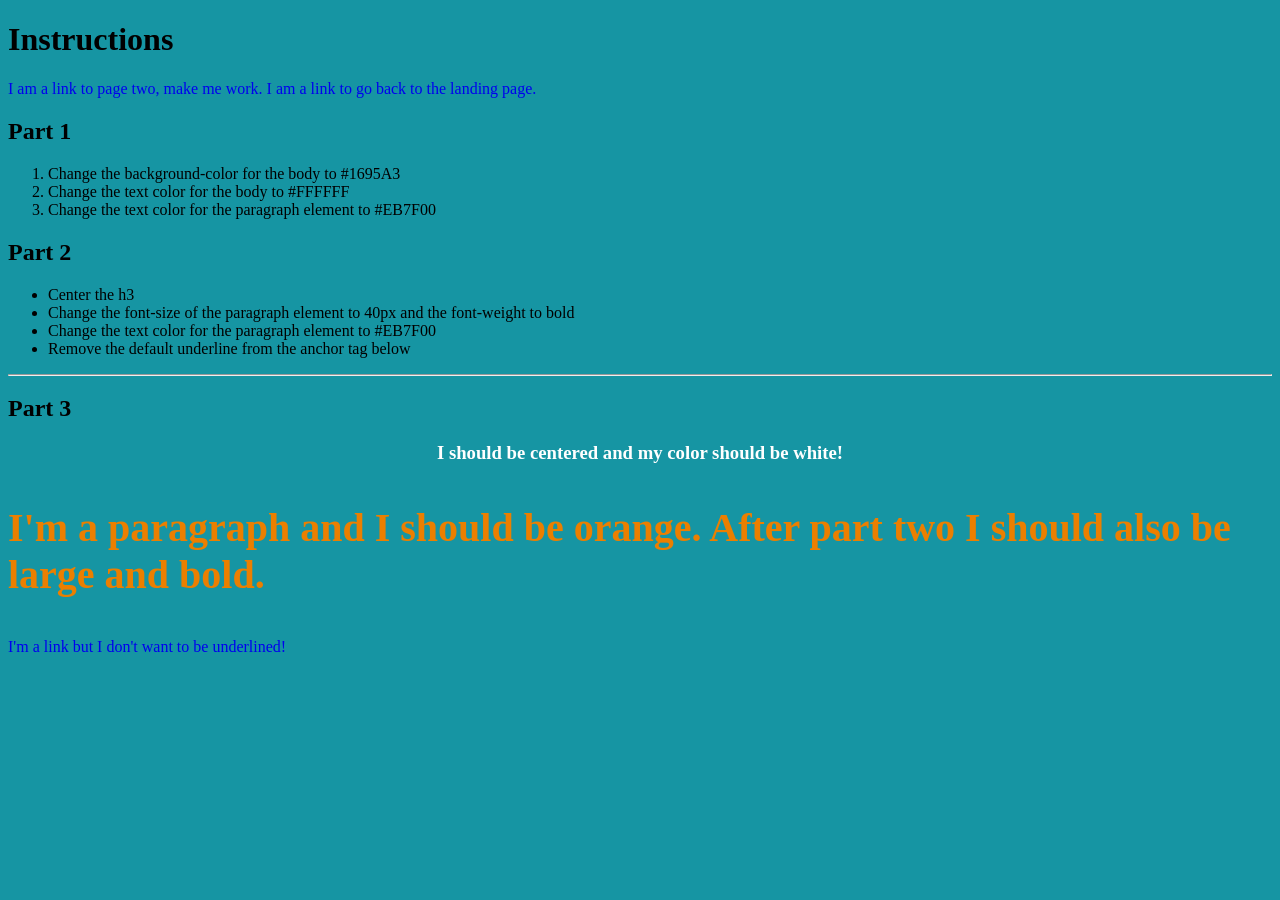
<file: css_practice_one/index.html>
<!DOCTYPE html>
<html lang="en">
<head>
	<meta charset="UTF-8">
	<title>CSS Practice</title>
    <link rel="stylesheet" href="css/style.css">
	<!-- Add link to stylesheet here -->
</head>
<body>
	
	<header>
		<h1>Instructions</h1>
		 <a href="pagetwo/index.html">I am a link to page two, make me work.</a>
		 <a href="../index.html">I am a link to go back to the landing page.</a>
	</header>

	<section>
		<h2>Part 1</h2>
			<ol>
				<li>Change the background-color for the body to #1695A3</li>
				<li>Change the text color for the body to #FFFFFF</li>
				<li>Change the text color for the paragraph element to #EB7F00</li>
			</ol>

		<h2>Part 2</h2>
			<ul>
				<li>Center the h3</li>
				<li>Change the font-size of the paragraph element to 40px and the font-weight to bold</li>
				<li>Change the text color for the paragraph element to #EB7F00</li>
				<li>Remove the default underline from the anchor tag below</li>
			</ul>
	<hr>
		<h2>Part 3</h2>
			<h3>I should be centered and my color should be white!</h3>
				<p>I'm a paragraph and I should be orange. After part two I should also be large and bold.</p>
	</section>
	<footer>
		<a href="http://www.google.com">I'm a link but I don't want to be underlined!</a>
	</footer>

</body>
</html>
</file>
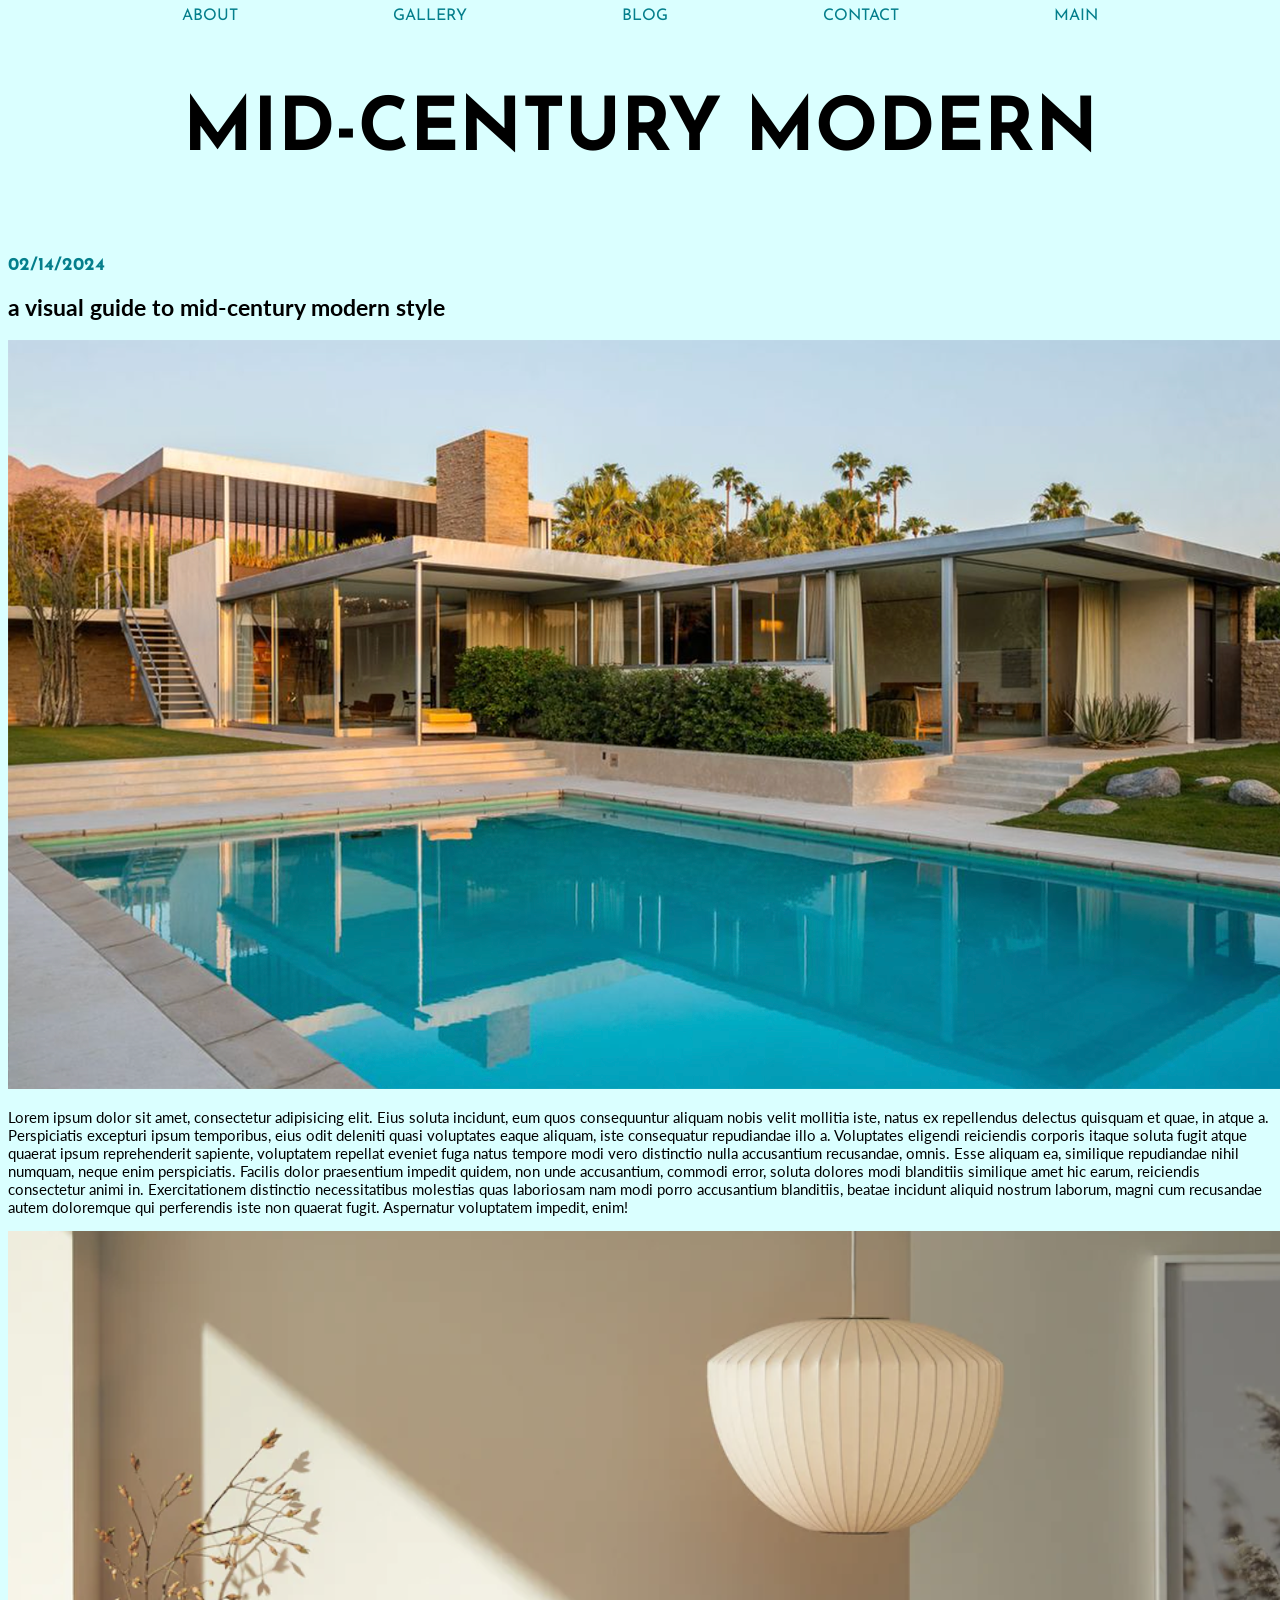
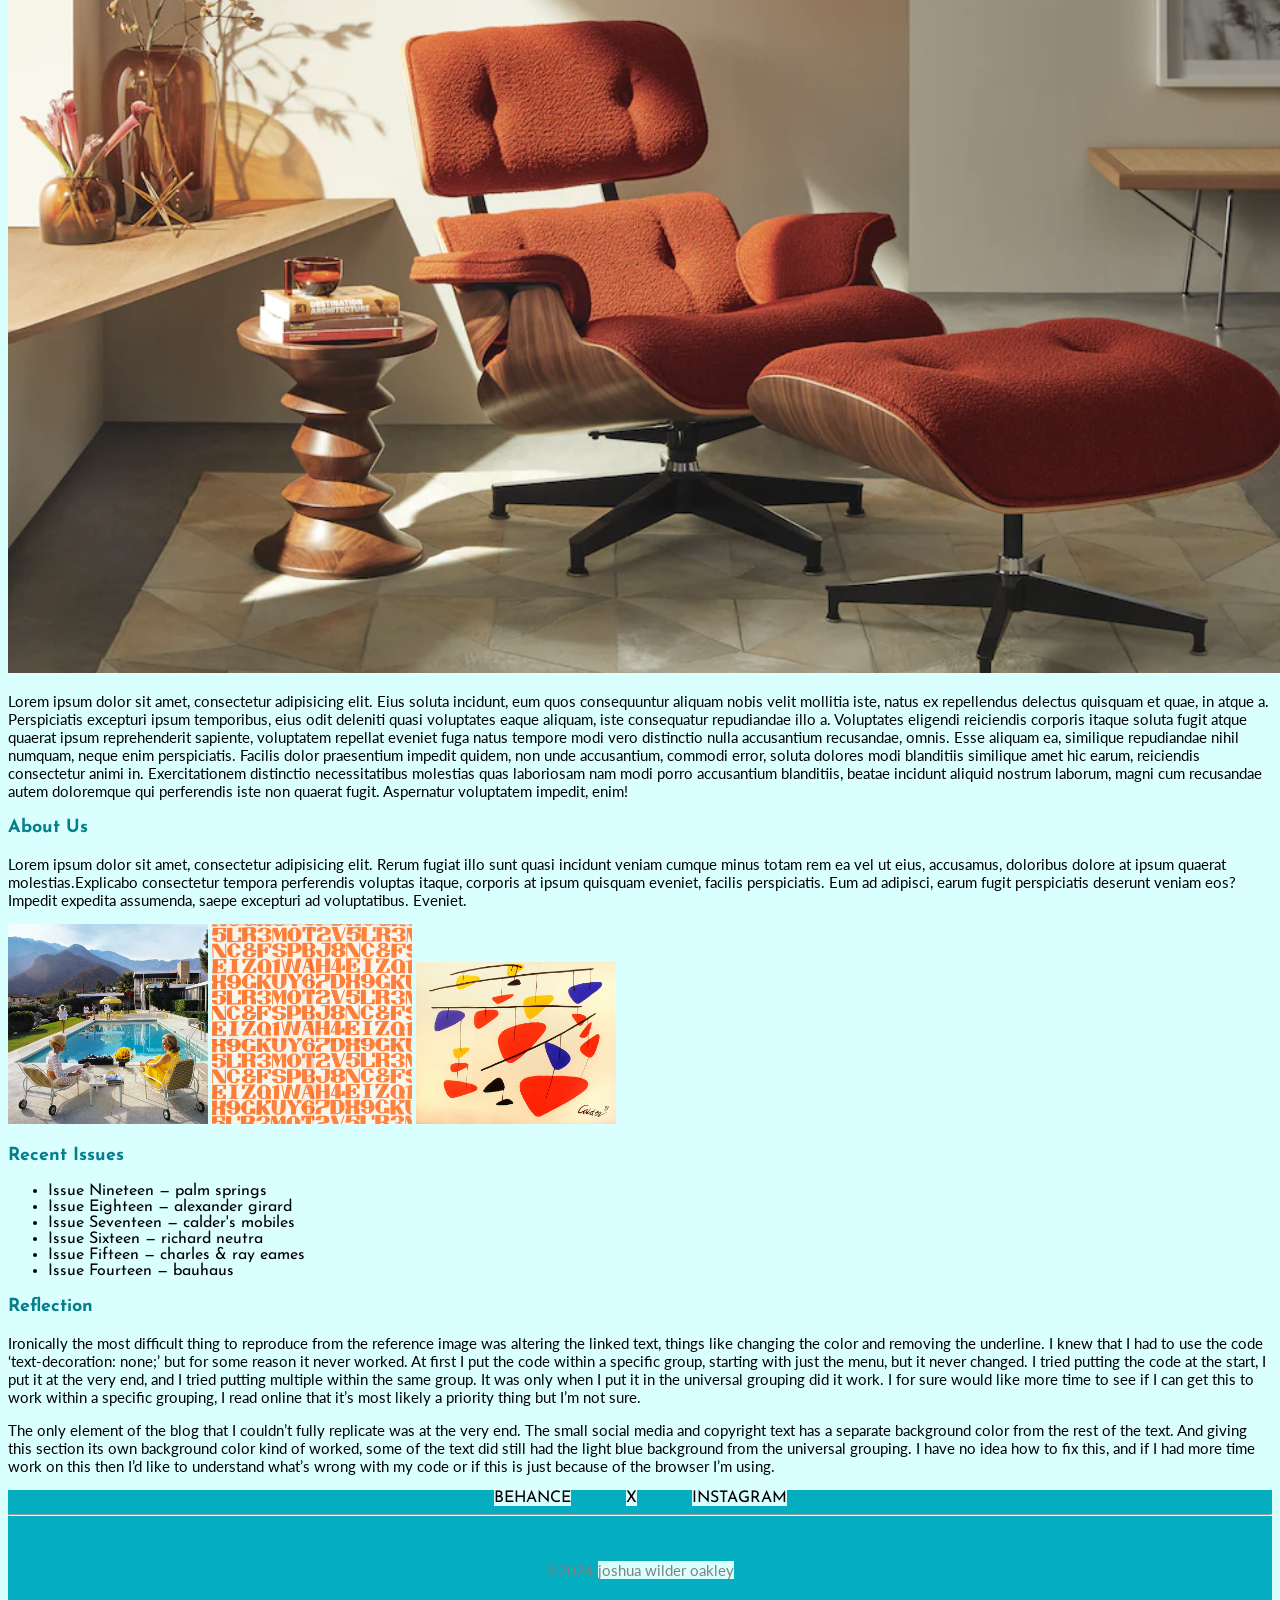
<file: mid_century_modern_blog/index.html>
<!DOCTYPE html>
<html lang="en">
<head>
  <meta charset="UTF-8">
  <link rel="stylesheet" href="css/style.css">
  <link rel="stylesheet" href="https://fonts.googleapis.com/css?family=lato">
  <link rel="stylesheet" href="https://fonts.googleapis.com/css?family=Josefin Sans">

  <title>mid-century modern | blog</title>
<!-- link css stylesheet here -->
<!--<link rel="stylesheet" href="https://fonts.googleapis.com/css?family=Trirong">-->
<!-- find  lato and josephin sans font links in google fonts and insert links here-->

</head>

<body>
  <nav>
    <a href="#">about</a>
    <a href="#" >gallery</a>
    <a href="#">blog</a>
    <a href="#">contact</a>
    <a href="../index.html">main</a>
    <!-- just style the navigation, no need to make it go anywhere -->
  </nav>

  <header>
    <div>
      <h1><a href="#">mid-century modern</a></h1>
         <!-- just style, no need to make link go anywhere -->
    </div>
  </header>

  <div class="wrap">
    <section>
      <article>
        <h3>02/14/2024</h3>
        <h2 >a visual guide to mid-century modern style</h2>
        <img src="img/kauffmanHouse.png" alt="A modern art-styled house.">
        <!-- make images work and add alt text -->
        <p>Lorem ipsum dolor sit amet, consectetur adipisicing elit. Eius soluta incidunt, eum quos consequuntur aliquam nobis velit mollitia iste, natus ex repellendus delectus quisquam et quae, in atque a. Perspiciatis excepturi ipsum temporibus, eius odit deleniti quasi voluptates eaque aliquam, iste consequatur repudiandae illo a. Voluptates eligendi reiciendis corporis itaque soluta fugit atque quaerat ipsum reprehenderit sapiente, voluptatem repellat eveniet fuga natus tempore modi vero distinctio nulla accusantium recusandae, omnis. Esse aliquam ea, similique repudiandae nihil numquam, neque enim perspiciatis. Facilis dolor praesentium impedit quidem, non unde accusantium, commodi error, soluta dolores modi blanditiis similique amet hic earum, reiciendis consectetur animi in. Exercitationem distinctio necessitatibus molestias quas laboriosam nam modi porro accusantium blanditiis, beatae incidunt aliquid nostrum laborum, magni cum recusandae autem doloremque qui perferendis iste non quaerat fugit. Aspernatur voluptatem impedit, enim!</p>
        <img src="img/eamesChair.png" alt="A brown Eames lounge chair.">
          <!-- make images work and add alt text -->
        <p>Lorem ipsum dolor sit amet, consectetur adipisicing elit. Eius soluta incidunt, eum quos consequuntur aliquam nobis velit mollitia iste, natus ex repellendus delectus quisquam et quae, in atque a. Perspiciatis excepturi ipsum temporibus, eius odit deleniti quasi voluptates eaque aliquam, iste consequatur repudiandae illo a. Voluptates eligendi reiciendis corporis itaque soluta fugit atque quaerat ipsum reprehenderit sapiente, voluptatem repellat eveniet fuga natus tempore modi vero distinctio nulla accusantium recusandae, omnis. Esse aliquam ea, similique repudiandae nihil numquam, neque enim perspiciatis. Facilis dolor praesentium impedit quidem, non unde accusantium, commodi error, soluta dolores modi blanditiis similique amet hic earum, reiciendis consectetur animi in. Exercitationem distinctio necessitatibus molestias quas laboriosam nam modi porro accusantium blanditiis, beatae incidunt aliquid nostrum laborum, magni cum recusandae autem doloremque qui perferendis iste non quaerat fugit. Aspernatur voluptatem impedit, enim!</p>
      </article>
    </section>

  <aside>
    <h3>About Us</h3>
    <p>Lorem ipsum dolor sit amet, consectetur adipisicing elit. Rerum fugiat illo sunt quasi incidunt veniam cumque minus totam rem ea vel ut eius, accusamus, doloribus dolore at ipsum quaerat molestias.Explicabo consectetur tempora perferendis voluptas itaque, corporis at ipsum quisquam eveniet, facilis perspiciatis. Eum ad adipisci, earum fugit perspiciatis deserunt veniam eos? Impedit expedita assumenda, saepe excepturi ad voluptatibus. Eveniet.</p>
    <img src="img/slimAarons.png" alt="An art piece depicting a pool party.">
    <img src="img/orangeText.png" alt="An original orange font.">
    <img src="img/calderMobile.jpg" alt="A stylized mobile art piece.">
  
      <!-- make images work and add alt text -->
      <!-- hint - if these images are meant to be smaller, how do we address only these three? -->
    <h3>Recent Issues</h3>
      <ul>
        <li><a href="">Issue Nineteen &mdash; palm springs</a></li>
        <li><a href="">Issue Eighteen &mdash; alexander girard</a></li>
        <li><a href="">Issue Seventeen &mdash; calder's mobiles</a></li>
        <li><a href="">Issue Sixteen &mdash; richard neutra</a></li>
        <li><a href="">Issue Fifteen &mdash; charles & ray eames</a></li>
        <li><a href="">Issue Fourteen &mdash; bauhaus</a></li>
      </ul>
  </aside>
  </div>
<h3>Reflection</h3>
<p>Ironically the most difficult thing to reproduce from the reference image was altering the linked text, things like changing the color and removing the underline. I knew that I had to use the code ‘text-decoration: none;’ but for some reason it never worked. At first I put the code within a specific group, starting with just the menu, but it never changed. I tried putting the code at the start, I put it at the very end, and I tried putting multiple within the same group. It was only when I put it in the universal grouping did it work. I for sure would like more time to see if I can get this to work within a specific grouping, I read online that it’s most likely a priority thing but I’m not sure.</p>
<p>The only element of the blog that I couldn’t fully replicate was at the very end. The small social media and copyright text has a separate background color from the rest of the text. And giving this section its own background color kind of worked, some of the text did still had the light blue background from the universal grouping. I have no idea how to fix this, and if I had more time work on this then I’d like to understand what’s wrong with my code or if this is just because of the browser I’m using.</p>
  <footer>
    <div class="wrap">
    <div class="social-links">
    <a href="">behance</i></a>
    <a href="">X</a>
    <a href="">Instagram</a>
  </div>
  </div>
  <hr>
    <p>&copy;2024 <a href="">joshua wilder oakley</a></p>
    <!-- how do we address this <p> tag to style it differently than the other p tags that are present? -->
  </footer>
</body>
</html>
</file>
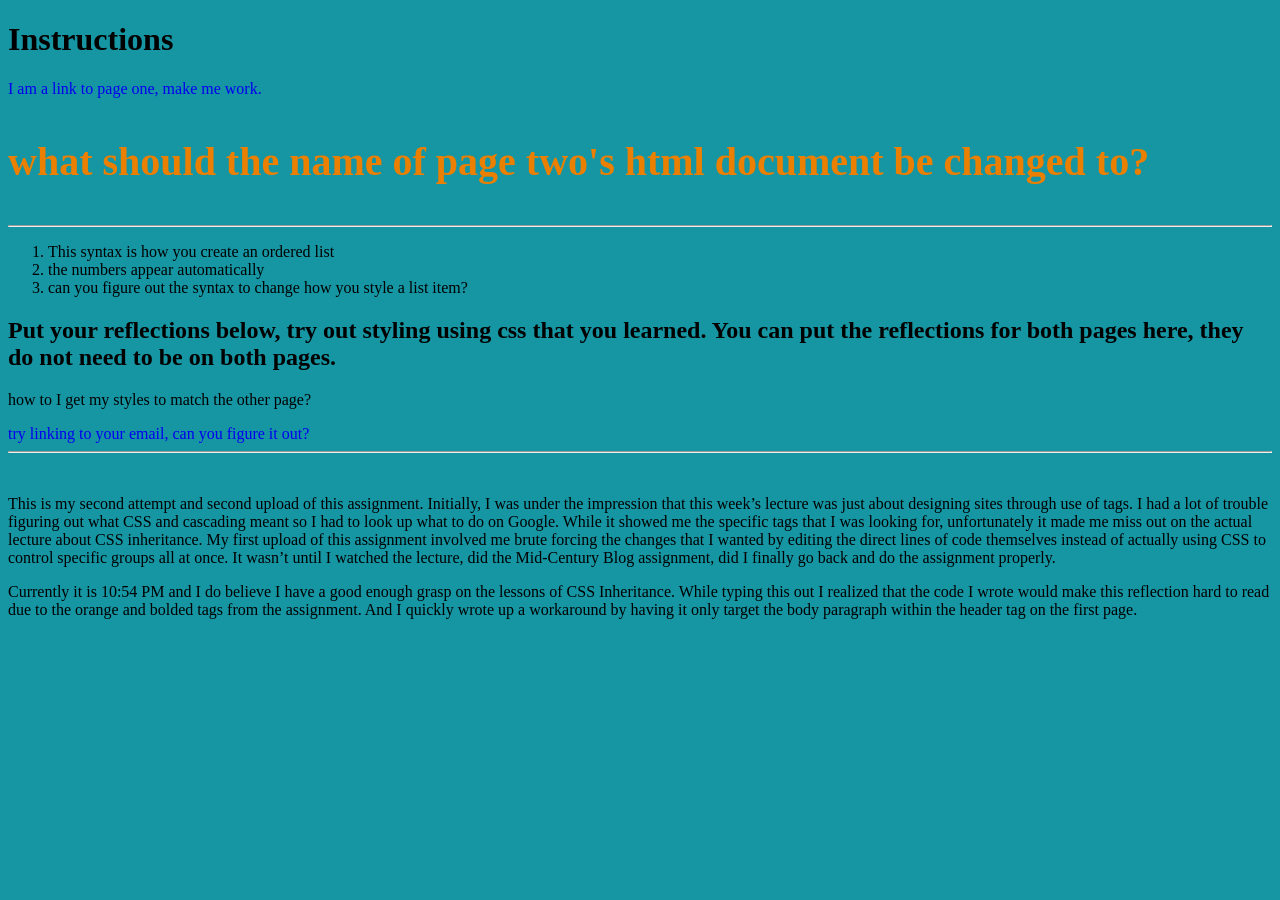
<file: css_practice_one/pagetwo/index.html>
<!DOCTYPE html>
<html>
	<head>
	    <meta charset="utf-8">
	    <title>PageTwo</title>
		<link rel="stylesheet" href="../css/style.css">
			<!-- add a link to your stylesheet, remember the correct path -->
	</head>
	<body>
		<header>
			<h1>Instructions</h1>
			 <a href="../index.html">I am a link to page one, make me work.</a>
		</header>
		<section>
			<p>what should the name of page two's html document be changed to?</p>
			<hr>
			<ol>
				<li>This syntax is how you create an ordered list</li>
				<li>the numbers appear automatically</li>
				<li>can you figure out the syntax to change how you style a list item?</li>
			</ol>
		</section>
			<h2>Put your reflections below, try out styling using css that you learned. 
				You can put the reflections for both pages here, they do not need to be on both pages.</h2>
		<footer>
			<p>how to I get my styles to match the other page?</p>
			<a href="ntabayoyong16@gmail.com">try linking to your email, can you figure it out?</a>
		</footer>

	</body>
<hr>
<br>
<el>
	<p>This is my second attempt and second upload of this assignment. Initially, I was under the impression that this week’s lecture was just about designing sites through use of tags. I had a lot of trouble figuring out what CSS and cascading meant so I had to look up what to do on Google. While it showed me the specific tags that I was looking for, unfortunately it made me miss out on the actual lecture about CSS inheritance. My first upload of this assignment involved me brute forcing the changes that I wanted by editing the direct lines of code themselves instead of actually using CSS to control specific groups all at once. It wasn’t until I watched the lecture, did the Mid-Century Blog assignment, did I finally go back and do the assignment properly.</p>
<P>Currently it is 10:54 PM and I do believe I have a good enough grasp on the lessons of CSS Inheritance. While typing this out I realized that the code I wrote would make this reflection hard to read due to the orange and bolded tags from the assignment. And I quickly wrote up a workaround by having it only target the body paragraph within the header tag on the first page.</P>
</el>

</html>
</file>
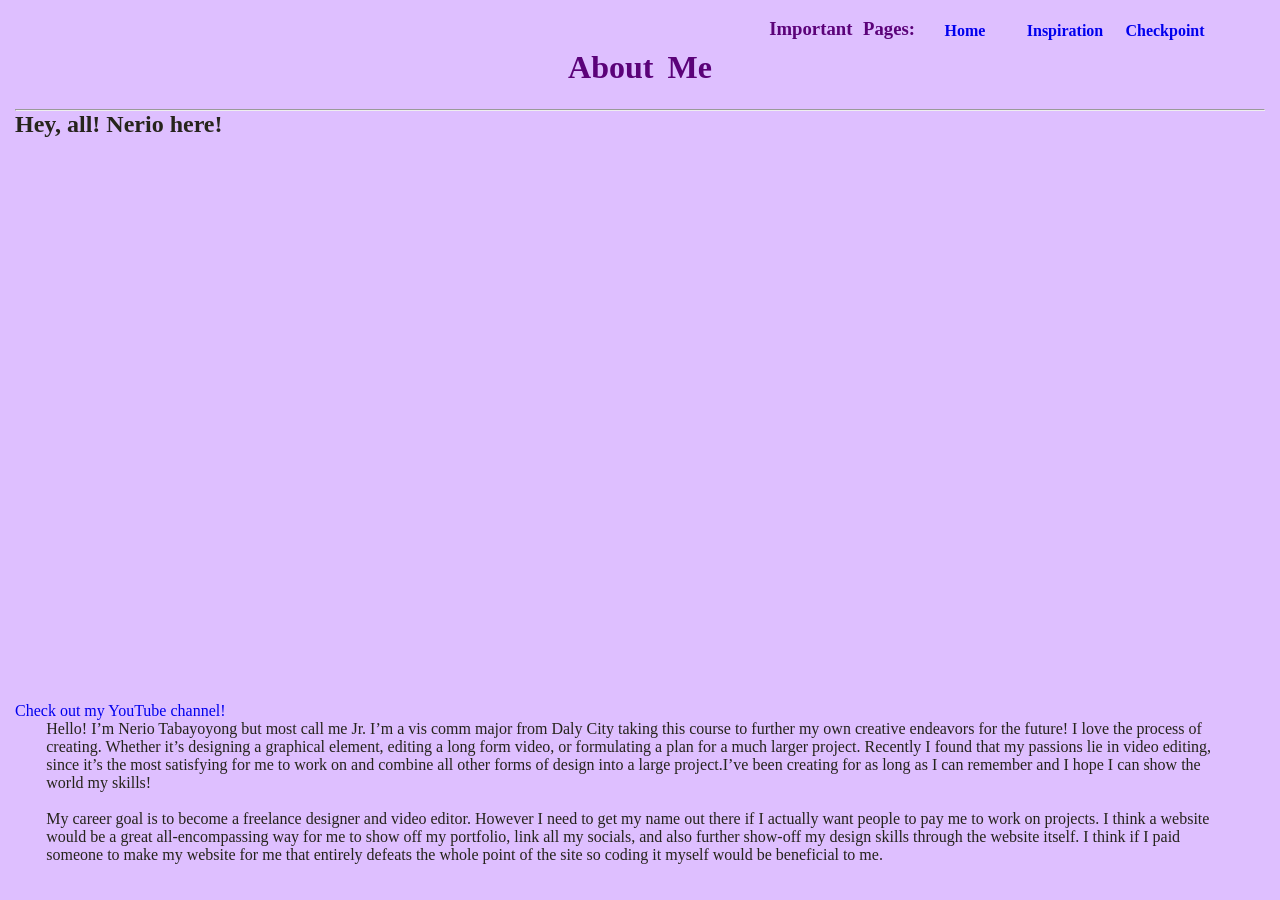
<file: about/about.html>
<!DOCTYPE html>
<html lang="en">
  <head>
    <meta charset="UTF-8">
    <link rel="stylesheet" href="../css/style.css">
    <title>About</title>
  </head>
  <body>
<header>
    <nav>
<h3>Important Pages: </h3>
<a href="../index.html">Home</a>
<a href="../inspiration/inspiration.html">Inspiration</a>
<a href="../checkpoint_one/checkpoint_one.html">Checkpoint</a>
</nav>
<h1>About Me</h1>
</header>
<br>
<hr>
<h2>Hey, all! Nerio here!</h2>
<iframe
    width="315"
    height="560"
    src="https://youtube.com/embed/m08rYLYD4FU?si=djsmsEMZ0W_yAKKX"
    title="Video self-portrait"
    frameborder="0" 
    allowfullscreen>
</iframe>
<br>
<a href="https://www.youtube.com/@Narrowio ">Check out my YouTube channel!
</a>
<p>Hello! I’m Nerio Tabayoyong but most call me Jr. I’m a vis comm major from Daly City taking this course to further my own creative endeavors for the future! I love the process of creating. Whether it’s designing a graphical element, editing a long form video, or formulating a plan for a much larger project. Recently I found that my passions lie in video editing, since it’s the most satisfying for me to work on and combine all other forms of design into a large project.I’ve been creating for as long as I can remember and I hope I can show the world my skills!</p>
<br>
<p>My career goal is to become a freelance designer and video editor. However I need to get my name out there if I actually want people to pay me to work on projects. I think a website would be a great all-encompassing way for me to show off my portfolio, link all my socials, and also further show-off my design skills through the website itself. I think if I paid someone to make my website for me that entirely defeats the whole point of the site so coding it myself would be beneficial to me.</p>
</file>
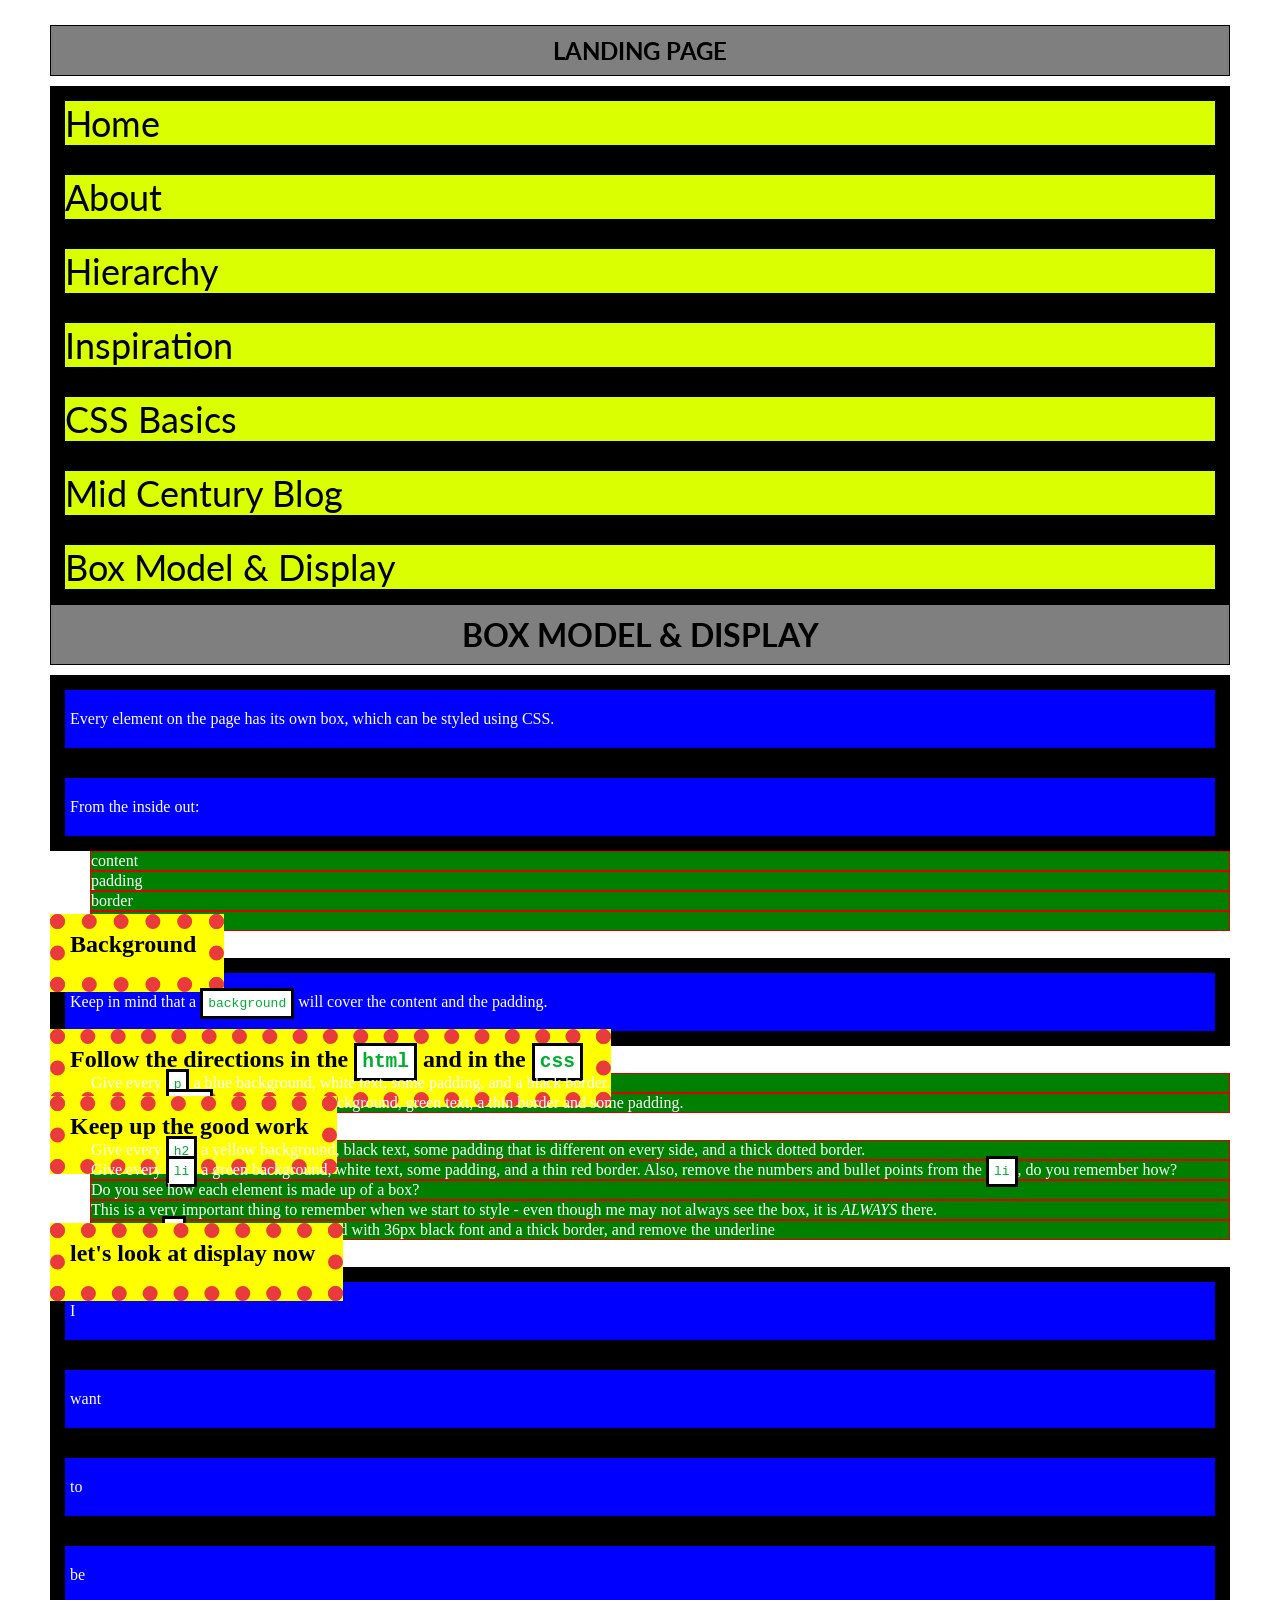
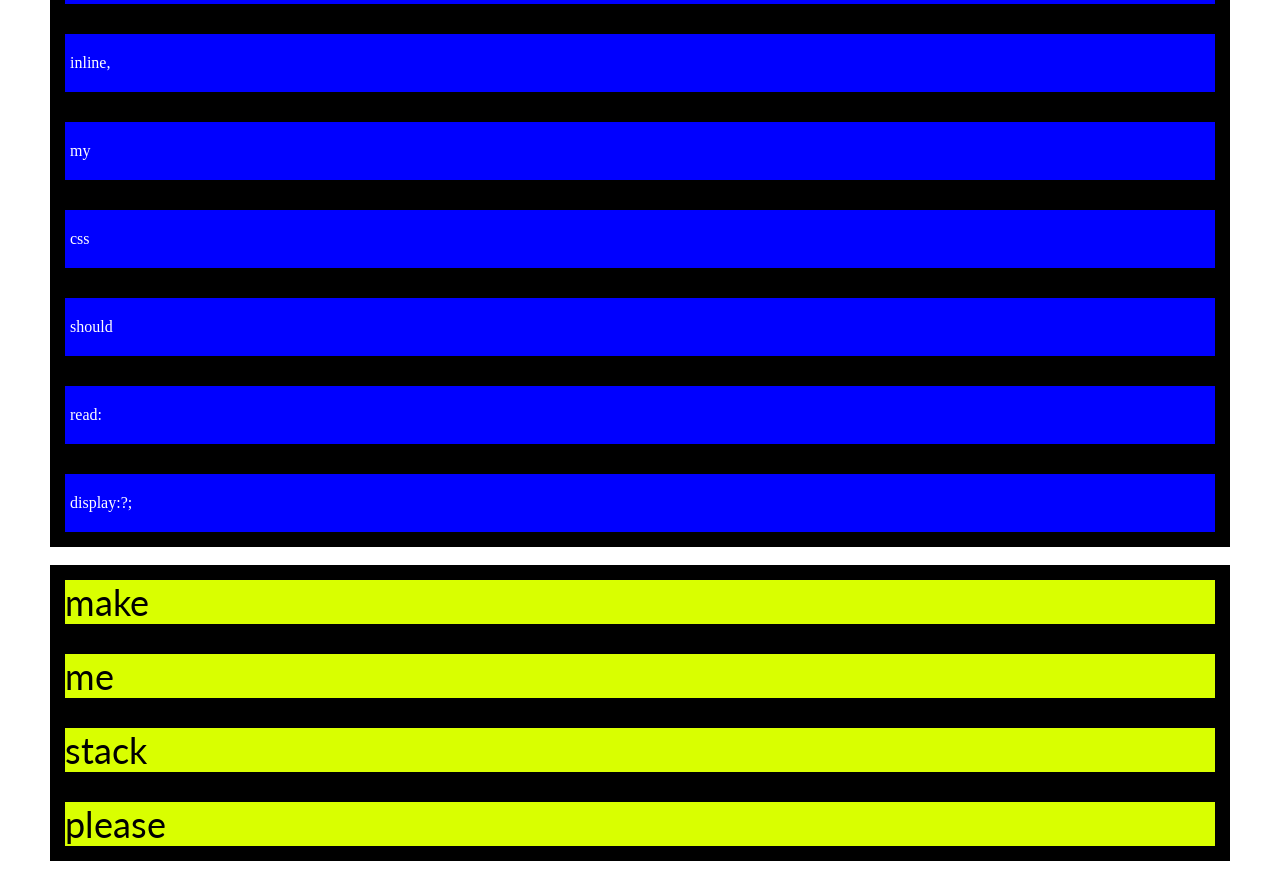
<file: box_model/box_model.html>
<!DOCTYPE html>
<html>
	<head>
	    <meta charset="utf-8">
		<link rel="stylesheet" href="css/style.css">
		<link rel="stylesheet" href="https://fonts.googleapis.com/css?family=lato">
	<nav>
<h1>Landing Page</h1>
<a href="../index.html">Home</a>
<a href="../about/about.html">About</a>
<a href="../hierarchy/hierarchy.html">Hierarchy</a>
<a href="../inspiration/inspiration.html">Inspiration</a>
<a href="../css_practice_one/index.html">CSS Basics</a>
<a href="../mid_century_modern_blog/index.html">Mid Century Blog</a>
<a href="../box_model/box_model.html">Box Model & Display</a>

</nav>
	    <title>Box Model & Display</title>
<!-- add link to stylesheet -->
<!-- add custom font link from google fonts: hint this shoulb be a <link> -->

	</head>
	<body>

		<h1>Box Model & Display</h1>
		<p>Every element on the page has its own box, which can be styled using CSS.</p>
		<p>From the inside out:</p>
		<ol>
			<li>content</li>
			<li>padding</li>
			<li>border</li>
			<li>margin</li>
		</ol>

		<h2>Background</h2>
		<p>Keep in mind that a <code>background</code> will cover the content and the padding.</p>

		<h2>Follow the directions in the <code>html</code> and in the <code>css</code></h2>
		<ol>
			<li>Give every <code>p</code> a blue background, white text, some padding, and a black border.</li>
			<li>Give every <code>code</code> element a white background, green text, a thin border and some padding.</li>
		</ol>

		<h2>Keep up the good work</h2>
		<ol>
			<li>Give every <code>h2</code> a yellow background, black text, some padding that is different on every side, and a thick dotted border.</li>
			<li>Give every <code>li</code> a green background, white text, some padding, and a thin red border. Also, remove the numbers and bullet points from the <code>li</code>, do you remember how?</li>
			<li>Do you see how each element is made up of a box?</li>
			<li>This is a very important thing to remember when we start to style - even though me may not always see the box, it is <em>ALWAYS</em> there.</li>
			<li>give every <code>a</code> tag a yellow background with 36px black font and a thick border, and remove the underline</li>
		</ol>

		<h2>let's look at display now</h2>

			<p class="blockTo">I</p>
			<p class="blockTo">want</p>
			<p class="blockTo">to</p>
			<p class="blockTo">be</p>
			<p class="blockTo">inline,</p>
			<p class="blockTo">my</p>
			<p class="blockTo">css</p>
			<p class="blockTo">should</p>
			<p class="blockTo">read:</p>
			<p class="blockTo">display:?;</p>
		<!-- write the correct display in the html and the css -->
<br>
			<a href="#">make</a>
			<a href="#">me</a>
			<a href="#">stack</a>
			<a href="#">please</a>


	</body>
</html>
</file>
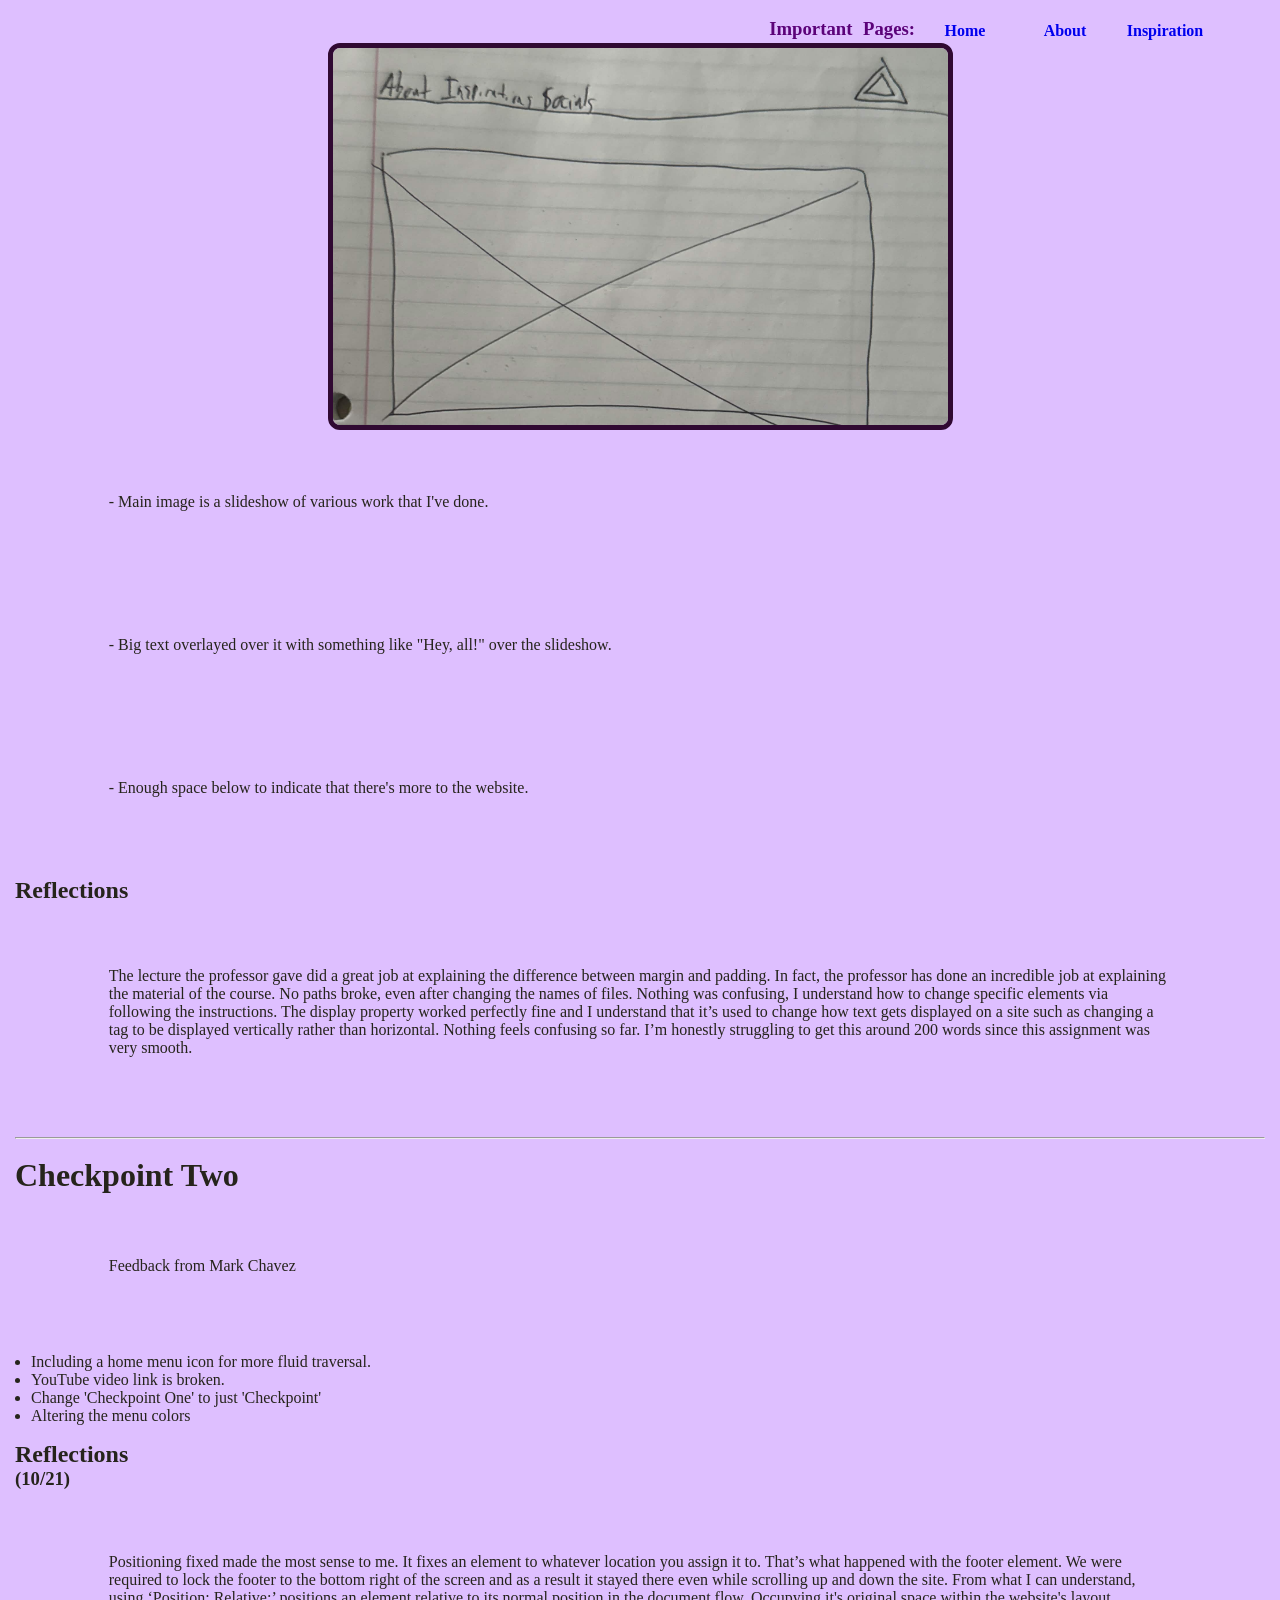
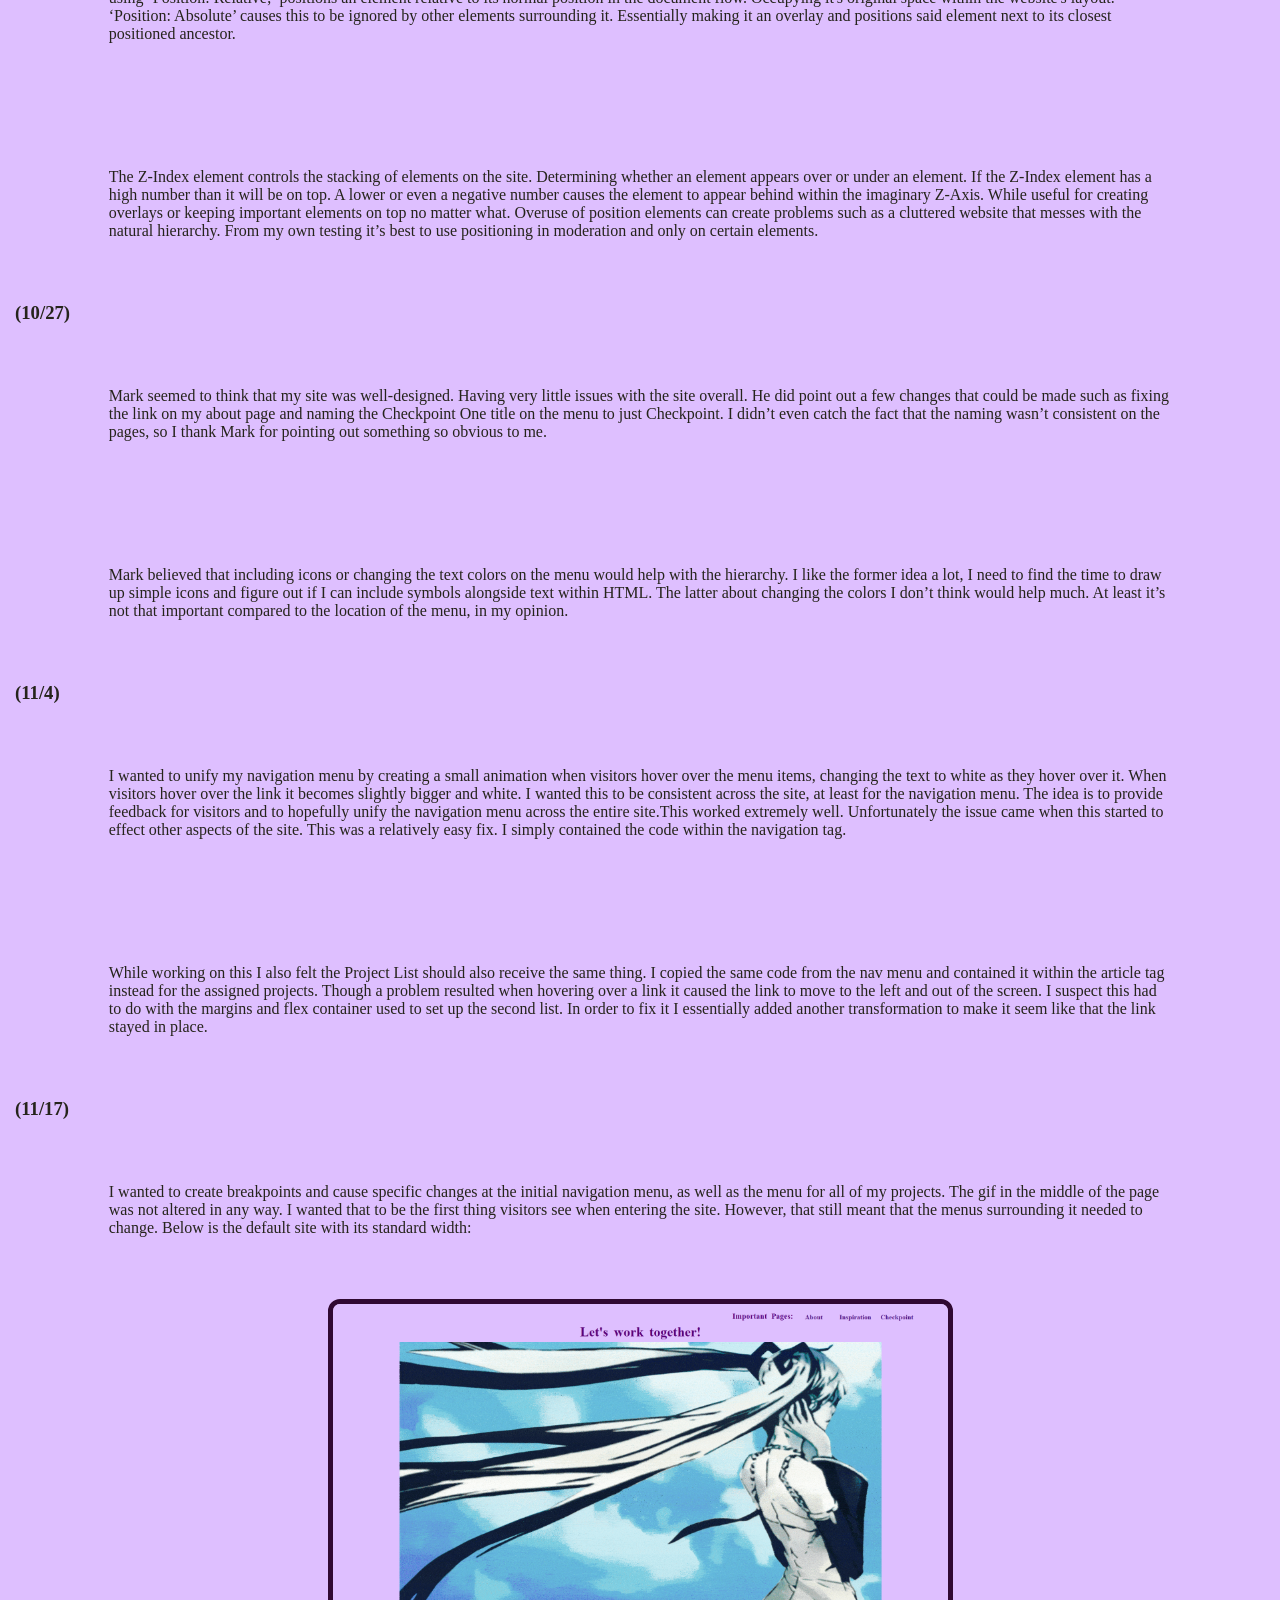
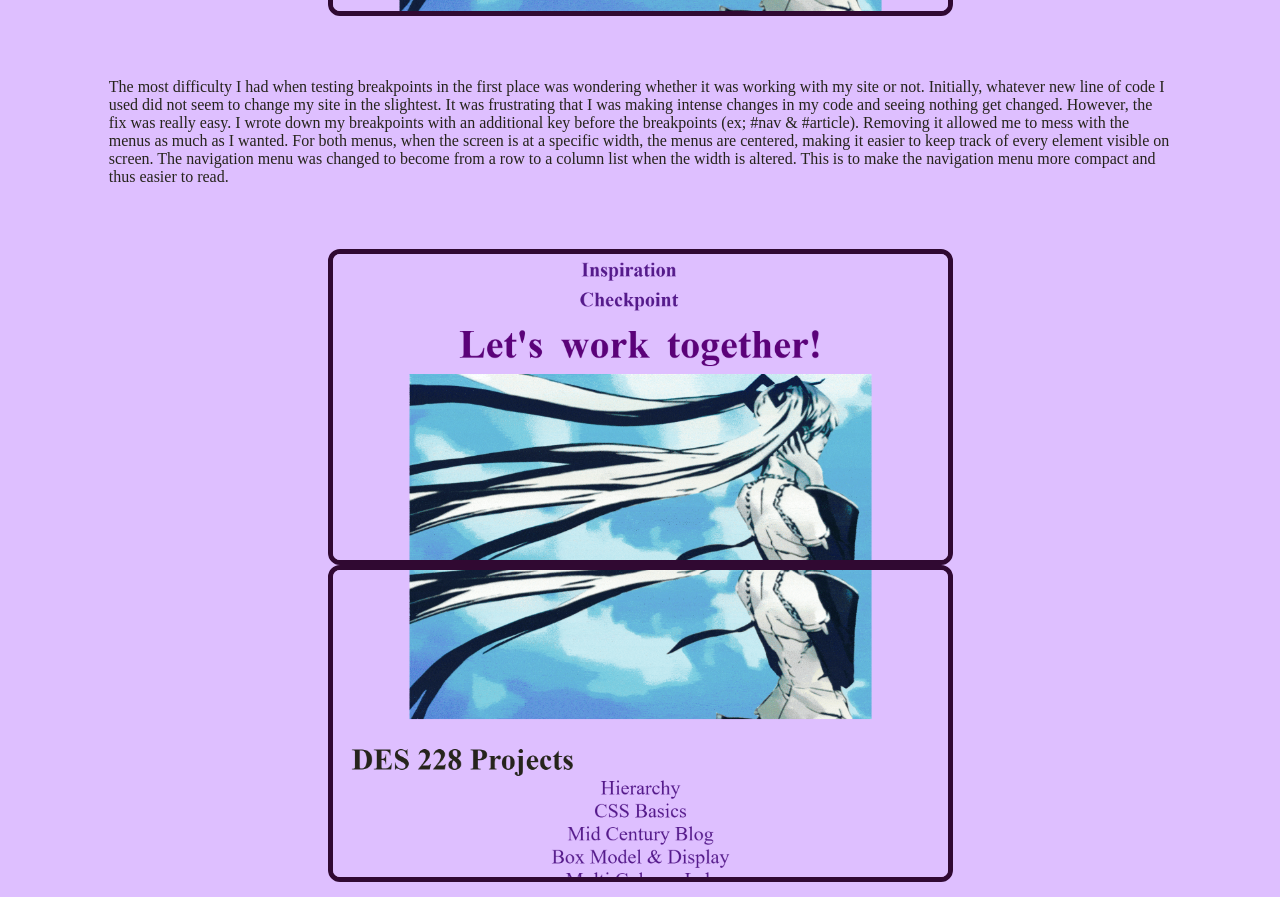
<file: checkpoint_one/checkpoint_one.html>
<!DOCTYPE html>
<html lang="en">
  <head>
    <meta charset="UTF-8">
    <link rel="stylesheet" href="../css/style.css">
    <link rel="stylesheet" href="css/checkpoint_one.css">
    <title>Checkpoint</title>
  </head>
  <body>
<header>
    <nav>
  <h3>Important Pages: </h3>
<a href="../index.html">Home</a>
<a href="../about/about.html">About</a>
<a href="../inspiration/inspiration.html">Inspiration</a>
</nav>
</header>

<img src="./img/wireframe1.png">
<p>- Main image is a slideshow of various work that I've done.</p>
<p>- Big text overlayed over it with something like "Hey, all!" over the slideshow.</p>
<p>- Enough space below to indicate that there's more to the website.</p>

<br>
<h2>Reflections</h2>
<p>The lecture the professor gave did a great job at explaining the difference between margin and padding. In fact, the professor has done an incredible job at explaining the material of the course.  No paths broke, even after changing the names of files. Nothing was confusing, I understand how to change specific elements via following the instructions. The display property worked perfectly fine and I understand that it’s used to change how text gets displayed on a site such as changing a tag to be displayed vertically rather than horizontal. Nothing feels confusing so far. I’m honestly struggling to get this around 200 words since this assignment was very smooth.

</p>

<br>
<hr>
<br>
<h1>Checkpoint Two</h1>

<p>
Feedback from Mark Chavez
</p>

<ul class="vertical-list">
  <li>Including a home menu icon for more fluid traversal.</li>
  <li>YouTube video link is broken.</li>
  <li>Change 'Checkpoint One' to just 'Checkpoint'</li>
  <li>Altering the menu colors</li>
</ul>


<h2>Reflections</h2>
<h3>(10/21)</h3>
<p>
 Positioning fixed made the most sense to me. It fixes an element to whatever location you assign it to. That’s what happened with the footer element. We were required to lock the footer to the bottom right of the screen and as a result it stayed there even while scrolling up and down the site. From what I can understand, using ‘Position: Relative;’ positions an element relative to its normal position in the document flow. Occupying it's original space within the website's layout. ‘Position: Absolute’  causes this to be ignored by other elements surrounding it. Essentially making it an overlay and positions said element next to  its closest positioned ancestor.
</p>
<p>
   The Z-Index element controls the stacking of elements on the site. Determining whether an element appears over or under an element. If the Z-Index element has a high number than it will be on top. A lower or even a negative number causes the element to appear behind within the imaginary Z-Axis. While useful for creating overlays or keeping important elements on top no matter what. Overuse of position elements can create problems such as a cluttered website that messes with the natural hierarchy. From my own testing it’s best to use positioning in moderation and only on certain elements. 
</p>

<h3>(10/27)</h3>
<p>
  Mark seemed to think that my site was well-designed. Having very little issues with the site overall. He did point out a few changes that could be made such as fixing the link on my about page and naming the Checkpoint One title on the menu to just Checkpoint. I didn’t even catch the fact that the naming wasn’t consistent on the pages, so I thank Mark for pointing out something so obvious to me.
</p>
<p>
  Mark believed that including icons or changing the text colors on the menu would help with the hierarchy. I like the former idea a lot, I need to find the time to draw up simple icons and figure out if I can include symbols alongside text within HTML. The latter about changing the colors I don’t think would help much. At least it’s not that important compared to the location of the menu, in my opinion.
</p>

<h3>(11/4)</h3>
<p>
I wanted to unify my navigation menu by creating a small animation when visitors hover over the menu items, changing the text to white as they hover over it. When visitors hover over the link it becomes slightly bigger and white. I wanted this to be consistent across the site, at least for the navigation menu. The idea is to provide feedback for visitors and to hopefully unify the navigation menu across the entire site.This worked extremely well. Unfortunately the issue came when this started to effect other aspects of the site. This was a relatively easy fix. I simply contained the code within the navigation tag.
</p>
<p>
While working on this I also felt the Project List should also receive the same thing. I copied the same code from the nav menu and contained it within the article tag instead for the assigned projects. Though a problem resulted when hovering over a link it caused the link to move to the left and out of the screen. I suspect this had to do with the margins and flex container used to set up the second list. In order to fix it I essentially added another transformation to make it seem like that the link stayed in place.</p>

<h3>(11/17)</h3>
<p>I wanted to create breakpoints and cause specific changes at the initial navigation menu, as well as the menu for all of my projects. The gif in the middle of the page was not altered in any way. I wanted that to be the first thing visitors see when entering the site. However, that still meant that the menus surrounding it needed to change. Below is the default site with its standard width:</p>
<img src="./img/breakpoint1.png">
<p>The most difficulty I had when testing breakpoints in the first place was wondering whether it was working with my site or not. Initially, whatever new line of code I used did not seem to change my site in the slightest. It was frustrating that I was making intense changes in my code and seeing nothing get changed. However, the fix was really easy. I wrote down my breakpoints with an additional key before the breakpoints (ex; #nav & #article). Removing it allowed me to mess with the menus as much as I wanted. For both menus, when the screen is at a specific width, the menus are centered, making it easier to keep track of every element visible on screen.  The navigation menu was changed to become from a row to a column list when the width is altered. This is to make the navigation menu more compact and thus easier to read.</p>
<img src="./img/breakpoint2.png">
<img src="./img/breakpoint3.png">


  </body>
</html>
</file>
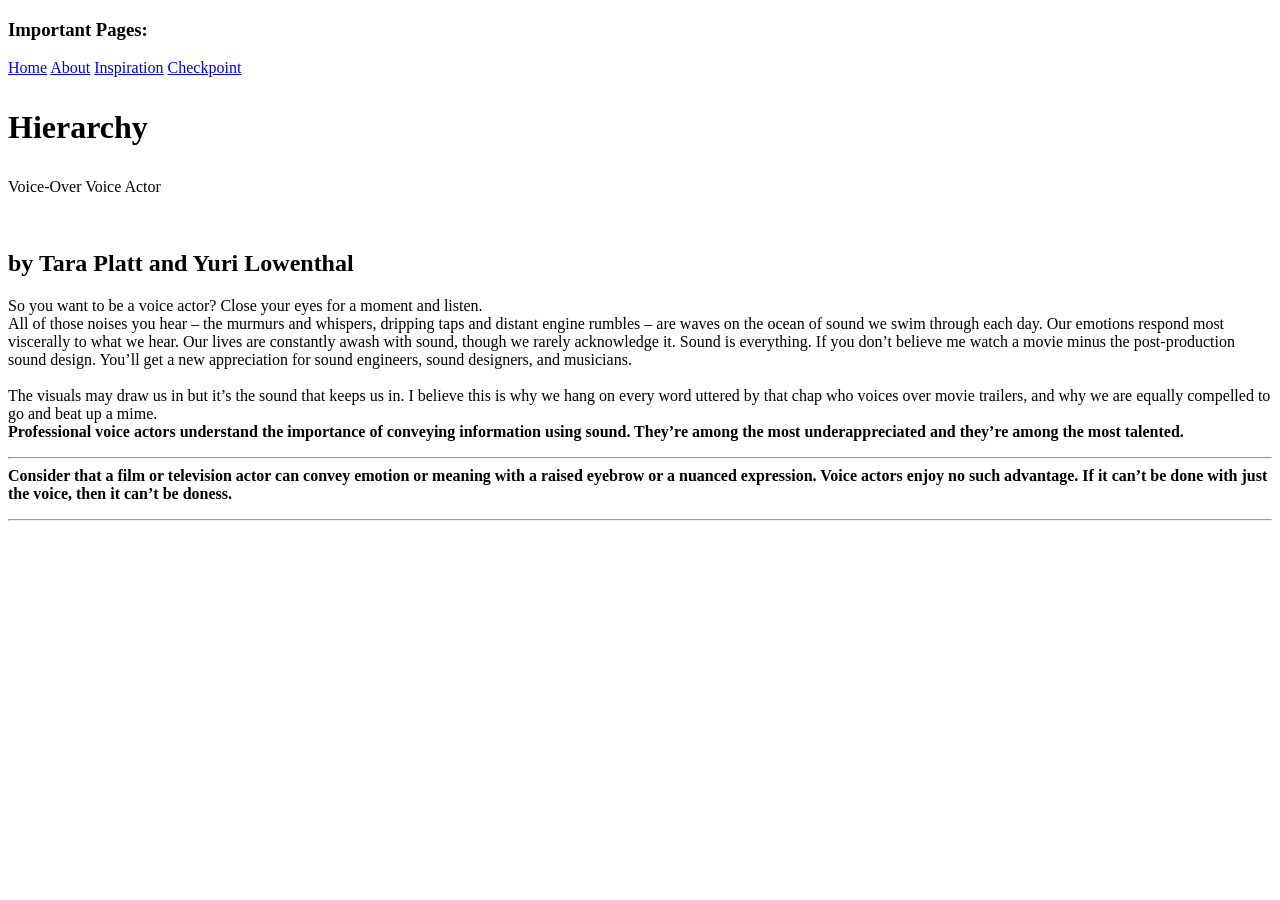
<file: hierarchy/hierarchy.html>
<!DOCTYPE html>
<html lang="en">
  <head>
    <meta charset="UTF-8">
    <link rel="stylesheet" href="css/style.css">
    <title>Hierarchy</title>
  </head>
  <body>
    
<header>

<nav>
  <h3>Important Pages: </h3>
<a href="../index.html">Home</a>
<a href="../about/about.html">About</a>
<a href="../inspiration/inspiration.html">Inspiration</a>
<a href="../checkpoint_one/checkpoint_one.html">Checkpoint</a>
</nav>
<h1><p>Hierarchy</p></h1>

</header>
    <p> Voice-Over Voice Actor <p>
      <br>
<h2> by Tara Platt and Yuri Lowenthal</h2>
      
    <p>
      So you want to be a voice actor? 
      Close your eyes for a moment and listen.
      <br>
   All of those noises you hear – the murmurs and whispers, dripping taps
   and distant engine rumbles – are waves on the ocean of sound we swim
   through each day. Our emotions respond most viscerally to what we hear.
   Our lives are constantly awash with sound, though we rarely acknowledge it.
     Sound is everything. If you don’t believe me watch a movie minus the
   post-production sound design. You’ll get a new appreciation for sound
   engineers, sound designers, and musicians. 
    <br>
    <br>The visuals may draw us in but
   it’s the sound that keeps us in. I believe this is why we hang on every word
   uttered by that chap who voices over movie trailers, and why we are equally
   compelled to go and beat up a mime.
   <strong><br>
      Professional voice actors understand the importance of conveying
   information using sound. They’re among the most underappreciated and
   they’re among the most talented. 
   <hr>
   Consider that a film or television actor can
   convey emotion or meaning with a raised eyebrow or a nuanced expression.
   Voice actors enjoy no such advantage. If it can’t be done with just the voice,
   then it can’t be doness.</strong>
    <p><hr>
<br>


  </body>
</html>
</file>
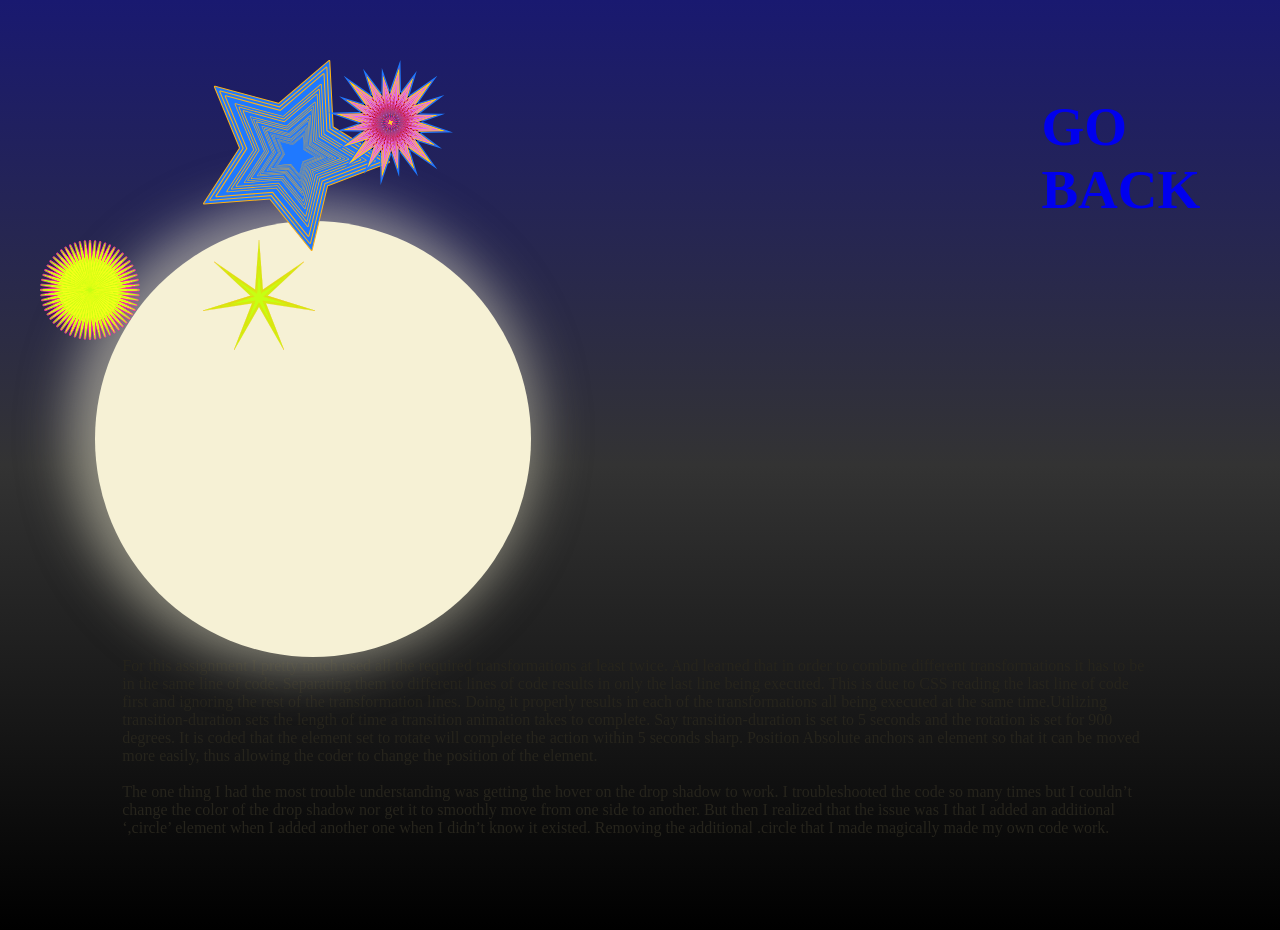
<file: homework/homework.html>
<!DOCTYPE html>
<html lang="en">
<head>
    <meta charset="utf-8">
    <meta http-equiv="X-UA-Compatible" content="IE=edge">
    <meta name="description" content="">
    <meta name="viewport" content="width=device-width, initial-scale=1">
    <link rel="stylesheet" href="../css/style.css">
    <link rel="stylesheet" href="css/homework.css">

    <title>Tranform The Night Sky</title>

<nav>
<a href="../index.html"><h4>GO BACK</h4></a>
</nav>

</head>
<body>

	<div class="circle"></div>
		<img id="starOne" src="img/starOne.svg">
		<img id="starTwo" src="img/starTwo.svg">
		<img id="starThree" src="img/starThree.svg">
		<img id="starFour" src="img/starFour.svg">


        <!-- directions for the homework are in the homework.css file -->

</body>
<p>
For this assignment I pretty much used all the required transformations at least twice. And learned that in order to combine different transformations it has to be in the same line of code. Separating them to different lines of code results in only the last line being executed. This is due to CSS reading the last line of code first and ignoring the rest of the transformation lines. Doing it properly results in each of the transformations all being executed at the same time.Utilizing transition-duration sets the length of time a transition animation takes to complete. Say transition-duration is set to 5 seconds and the rotation is set for 900 degrees. It is coded that the element set to rotate will complete the action within 5 seconds sharp. Position Absolute anchors an element so that it can be moved more easily, thus allowing the coder to change the position of the element.
</p>
<br>
<p>
The one thing I had the most trouble understanding was getting the hover on the drop shadow to work. I troubleshooted the code so many times but I couldn’t change the color of the drop shadow nor get it to smoothly move from one side to another. But then I realized that the issue was I that I added an additional ‘,circle’ element when I added another one when I didn’t know it existed. Removing the additional .circle that I made magically made my own code work.
</p>

</html>
</file>
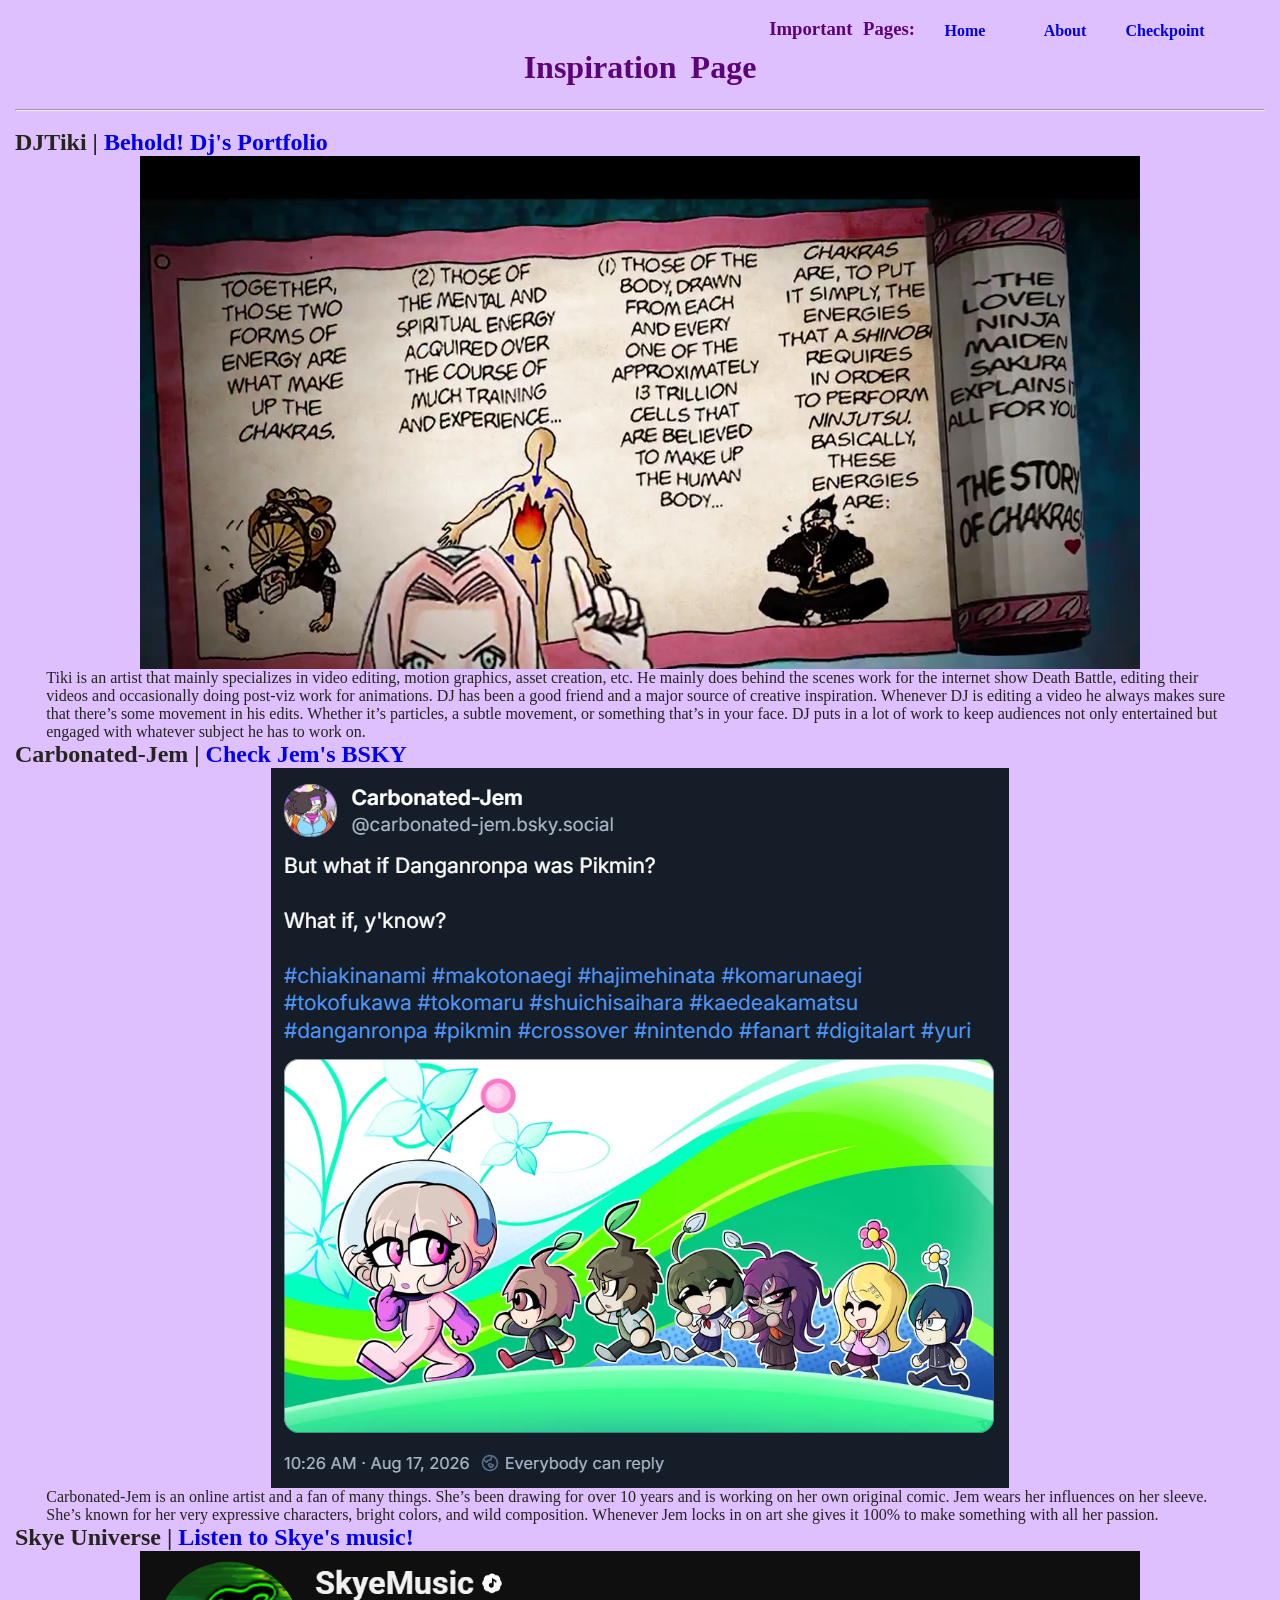
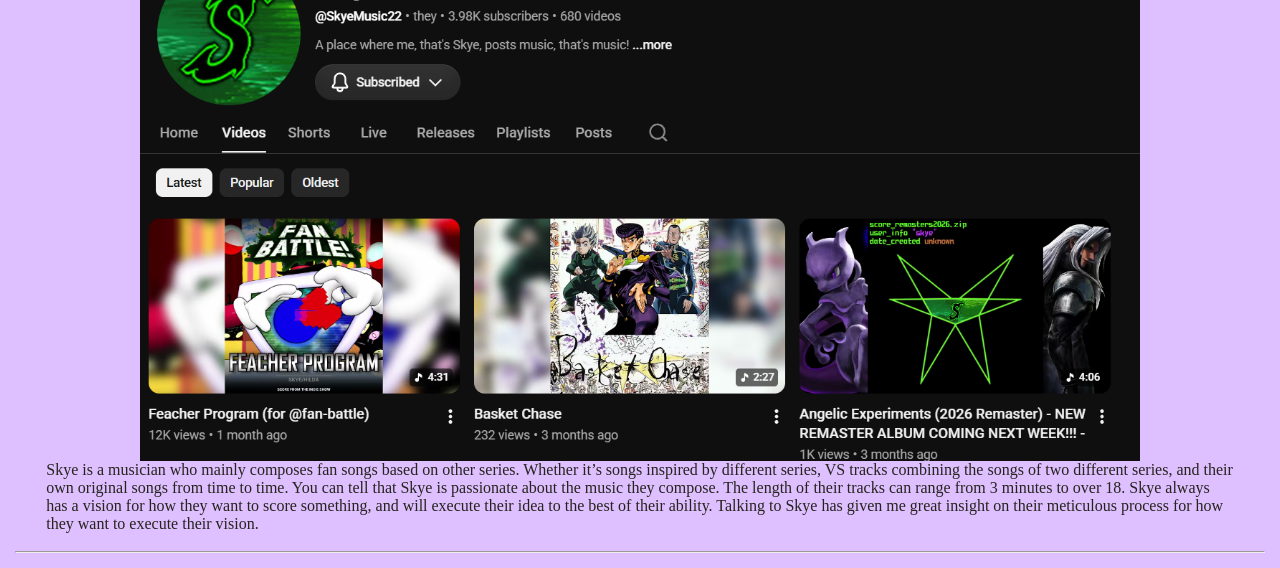
<file: inspiration/inspiration.html>
<!DOCTYPE html>
<html lang="en">
  <head>
    <meta charset="UTF-8">
    <link rel="stylesheet" href="../css/style.css">
    <title>template</title>
  </head>
  <body>

<header>
  <nav>
  <h3>Important Pages: </h3>
<a href="../index.html">Home</a>
<a href="../about/about.html">About</a>
<a href="../checkpoint_one/checkpoint_one.html">Checkpoint</a>
</nav>

<h1>Inspiration Page</h1>
</header>
<br>
<hr>
<br>
 <h2> DJTiki | <a href="https://x.com/slashtiki/status/1742022098325823536">Behold! Dj's Portfolio</a></h2>
<img src="./img/dj.png" alt="An animated graphic that DJTiiki made for an episode of Death Battle.">
<p>Tiki is an artist that mainly specializes in video editing, motion graphics, asset creation, etc. 
  He mainly does behind the scenes work for the internet show Death Battle, editing their videos and occasionally doing post-viz work for animations. 
  DJ has been a good friend and a major source of creative inspiration. Whenever DJ is editing a video he always makes sure that there’s some movement in his edits. 
  Whether it’s particles, a subtle movement, or something that’s in your face. 
  DJ puts in a lot of work to keep audiences not only entertained but engaged with whatever subject he has to work on.</p>

<h2> Carbonated-Jem | <a href="https://bsky.app/profile/carbonated-jem.bsky.social">Check Jem's BSKY</a></h2>
<img src="./img/jem.png" alt="One of Carbonated-Jem’s art that she shared on her social media.">
<p>Carbonated-Jem is an online artist and a fan of many things. 
  She’s been drawing for over 10 years and is working on her own original comic.
  Jem wears her influences on her sleeve. She’s known for her very expressive characters, bright colors, and wild composition.
  Whenever Jem locks in on art she gives it 100% to make something with all her passion.</p>

 <h2> Skye Universe | <a href="https://www.youtube.com/@SkyeMusic22">Listen to Skye's music!</a></h2>
<img src="./img/skye.png" alt="Examples of Skye’s musical work as posted on their YouTube channel.">
 <p>Skye is a musician who mainly composes fan songs based on other series. 
Whether it’s songs inspired by different series, VS tracks combining the songs of two different series, and their own original songs from time to time.
You can tell that Skye is passionate about the music they compose. 
The length of their tracks can range from 3 minutes to over 18. 
Skye always has a vision for how they want to score something, and will execute their idea to the best of their ability. 
Talking to Skye has given me great insight on their meticulous process for how they want to execute their vision.</p>
<br>
<hr>
  </body>
</html>
</file>
<file: css_practice_one/css/style.css>
* {
background-color: #1695A3;
text-decoration: none;
}

section {
p {
color: #EB7F00;
font-size: 40px;
font-weight: bold;
}
}

h3{
text-align: center;
color: #FFFFFF;
}
</file>
<file: mid_century_modern_blog/css/style.css>
/* remember that style sheets cascade, so whatever is on the bottom will override whats on top. Don't have multiple statements for the same element. Organization and hierarchy are key, start with larger elements and work your way down.

Do they best you can with this, talk with each other and help each other. Most colors and fonts are provided for you. Use adobe color to find the other colors from the sample image.*/

* {
background-color:rgb(218, 255, 255);
text-decoration: none;
color: inherit;

}

nav {
text-align: center;
font-style: bold;
font-size: 16px;
font-family: "Josefin Sans", sans-serif;
word-spacing: 150px;
text-transform: uppercase;
color: #047F8C;

}

header {
text-align: center;
font-style: bold;
font-size: 37px;
font-family: "Josefin Sans", sans-serif;
text-transform: uppercase;
font-weight: bold;
padding: 20px;
color:3A400C;

}

h3 {
font-size: 18px;
font-family: "Josefin Sans", sans-serif;
font-style: bold;
color:#047F8C;

}

h2 {
font-family: "lato", serif;
font-size: 22.5px;

}

p {
font-family: "lato", serif;
font-size: 15px;
}

aside {
img{
    width: 200px;
}
}

ul {
font-size: 16px;
font-family: "Josefin Sans", sans-serif;

}

footer{
background-color:#04ADBF;
text-align: center;

div {
background-color:#04ADBF;
font-size: 16px;
font-family: "Josefin Sans", sans-serif;
word-spacing: 50px;
text-transform: uppercase;
font-style: bold;
color:3A400C;
}

p {
background-color:#04ADBF;
font-size: 15px;
font-family: "lato", serif;
color:gray;
padding: 30px;

}
}
</file>
<file: css/style.css>
/* the * indicates universal styles, we will get into that later in the semester
for now, you can leave these alone */

* {
  margin: 0;
  padding: 0;
  box-sizing: border-box;
  text-decoration: none;
}

/* Css is how we add all things style, below there are two simple styles added
go ahead and play with these, can you get the colors to change? What do you notice?
 */

body {

    color: #26241C;
    background-color: #debfff;
    margin: 15px 15px 15px 15px;
}

header {
  color: #5b0279;
  font-weight: bold;
  text-align: center;
  text-decoration: none;
  line-height: 1.5;
  word-spacing: 6px;
}

img {
  max-width: 80%;
  height: auto; 
  display: block;
  margin: auto;
}

p {
  display:block;
  flex-wrap: nowrap;
	justify-content: space-between;
	margin-left: 2.5%;
	margin-right: 2.5%;
}

nav{
  display:flex;	
  flex-direction:row;
  flex-wrap: nowrap;
	align-items: end;
  justify-content: end;
	margin-right: 4%;
  
  a{
  display:block;
  flex-wrap: nowrap;
  justify-content:space-evenly;
  width: 100px;
  transition-duration: 0.5s;
}
a:hover{
  transform: scale(1.2);
  color:azure;
}
}


article {
  font-size: 1.25em;
  text-decoration: none;
  display: flex;
  flex-direction:column;
  position:relative;
  a{
    transition-duration: 0.5s;
  }
  a:hover{
  transform: scale(1.1) translate(60px, 0px);
  color:azure;
}
}

/* --------styles--------------- */

.vertical-list {
  display: flex;
  flex-direction: column; 
  gap: 10%;                 
  padding: 0;             
  margin: 16px;              
}

@media screen and (max-width: 600px){
  body{
    font-size: 100%;
  }
  article{
    font-size: 75%;
    align-items: center;
    a:hover{
      transform: scale(1.1) translate(0px, 0px);
      }
  }
  nav{
    flex-direction:column;
    align-items: center;
  }
  #h2{
    align-items: center;
  }
  #gif {
  height: auto; 
  display: block;
  margin: auto;
  }

}
</file>
<file: box_model/css/style.css>
/* first, let's follow best practices and cancel out default margins with the universal selector */
* {
margin: 0;
}

/* now we can control our margins ourselves, so lets give the body a 50px margin on the left and right; and a 25px margin on the top and bottom.

can you write it in shorthand?*/

body {
margin: 25px 50px 25px 50px;
}

/* Find a custom font on Google Fonts and add it to the HTML head and your CSS: make sure you add the links and the font-family */

/* Style the h1:
   10px margin on the bottom
   10px padding on the top and bottom
   15px padding on the right and left
   and a solid black border that is 1px thick
   center the text and make it uppercase in CSS (do not retype it as uppercase in your HTML)
   add a background color with 50% opacity
*/
h1 {
font-family: "lato", serif;
margin-bottom: 10px;
padding: 10px 15px 10px 15px;
border: 1px solid black;
text-align: center;
text-transform: uppercase;
background-color:rgb(0, 0, 0, 0.5);
}

h2 {
margin-top: 2.5%;
margin-bottom: 2.55%;
background-color: yellow;
padding: 2px 13px 20px 5px;
border: 15px dotted rgb(233, 59, 59);
display:inline;
}

p {
color: rgb(255, 255, 255);
background-color:blue;
padding: 20px 5px 20px 5px;
border: 15px solid rgb(0, 0, 0);
}

code {
color: rgb(0, 175, 47);
background-color:rgb(255, 255, 255);
padding: 5px 5px 5px 5px;
border: 3px solid rgb(0, 0, 0);
}

li {
background-color:green;
color: rgb(255, 255, 255);
padding-right: 5px;
border: 0.5px solid rgb(222, 0, 0);
list-style: none;
}

a {
background-color:rgb(217, 255, 0);
color:black;
font-size: 36px;
font-family: "lato", serif;
border: 15px solid rgb(0, 0, 0);
text-decoration: none;
display: flex;
}
</file>
<file: checkpoint_one/css/checkpoint_one.css>
/* the * indicates universal styles, we will get into that later in the semester
for now, you can leave these alone */

* {
    margin: 0;
    padding: 0;
    box-sizing: border-box;
}

img {
    border: 5px solid #300932;
    border-radius: 12px;
    max-width: 50%;
}

p{
    padding: 5%;
}
</file>
<file: hierarchy/css/style.css>
/* the * indicates universal styles, we will get into that later in the semester
for now, you can leave these alone */
</file>
<file: homework/css/homework.css>
/* ==========================================================================
   body override adjustments for this page
  ========================================================================== */

body {
  padding: 80px;
  background-image: linear-gradient(#191970, #333333, #000000);
  height: 100vh;
  position: relative;
}

/* instructions are embedded within this CSS file for the homework assignment */

.circle {
    background-color: #F6F1D5;
    position: relative;
    border-radius: 50%;
      /* the border-radius property allows you to round corners.In this case, we've rounded all corners 50%,which creates a circle. Experiment with this property.*/
    width: 40%;
    height: auto;
    padding-top: 40%;
    box-shadow: -10px -5px 50px 15px rgba(246, 241, 213, .5);
    cursor: crosshair;
    transition-duration: 2s;
    /* box shadow can help add detail to elements. the values are: 
    • offset of x-axis, 
    • offset of y-axis 
    • blur radius
    • spread radius
    • color
    you need to include all of these properties in order for the shadow to work, play with the values until you are satisfied with the results.*/
}


/* PART ONE due 3/20 */

/* 1.position the stars wherever you want by using absolute positioning. Let's get into the habit of using % instead of pixels - also, resize them as you see fit*/

/* 2. Add a hover effect for each star using:
transform: scale()
transform: skew()
transform: translate()
transform: rotate() */

/* 3. Now, if we want to slow those transform properties down we can add a transition-duration to each base or normal styling, go ahead and do this - play with the timing until you are satisfied*/

/* 4. you can add multiple transforms to each star, however, you must make them part of the same property in order for all of them to work. Add a second transform to each star*/

/* 5. add a hover effect for the .circle - make the box-shadow move from one side of the moon to the other and give it a duration of 2 seconds
hint: adjust the first two value only if they are negative values to begin with, make them positive and see what happens
*/

/* 5. add more stars to the mix and experiment with placement and hover effects. */

nav{
  display:flex;	
  flex-direction:row;
  flex-wrap: nowrap;
	align-items: end;
  justify-content: end;
	margin-right: 4%;
  a{
  display:block;
  font-size: 55px;
  transition-duration: 0.5s;
  }
a:hover{
  transform: scale(1.2);
  color:azure;
}
}

#starOne {
  /* cursor: ;
  width: ;
  position: ;
  top: ;
  left:; 
  transition-duration:;*/
  position:absolute;
  top: 5%;
  left: 15%;
  width:15%;
  transition-duration: 5s;
}

#starTwo {
  position:absolute;
  top: 25%;
  left: 15%;
  width:9%;
  transition-duration: 10s;
}

#starThree {
  position:absolute;
  top: 25%;
  left: 2%;
  width:8%;
  transition-duration: 2s;
}

#starFour {
  position:absolute;
  top: 5%;
  right: 65%;
  width:10%;
  transition-duration: 10s;
}

#starOne:hover {
 transform: translate(400px, 100px) rotate(900deg); 
}

#starTwo:hover {
 transform: skew(30deg, 75deg) translate(-1000px, -100px) rotate(900deg);
}

#starThree:hover {
 transform: translate(100px, -3000px) scale(50);
}

#starFour:hover {
 transform: rotate(900deg) scale(25);
}



.circle:hover {
  box-shadow: 10px 5px 70px 35px rgba(255, 8, 99, 0.5);
  
}
</file>
